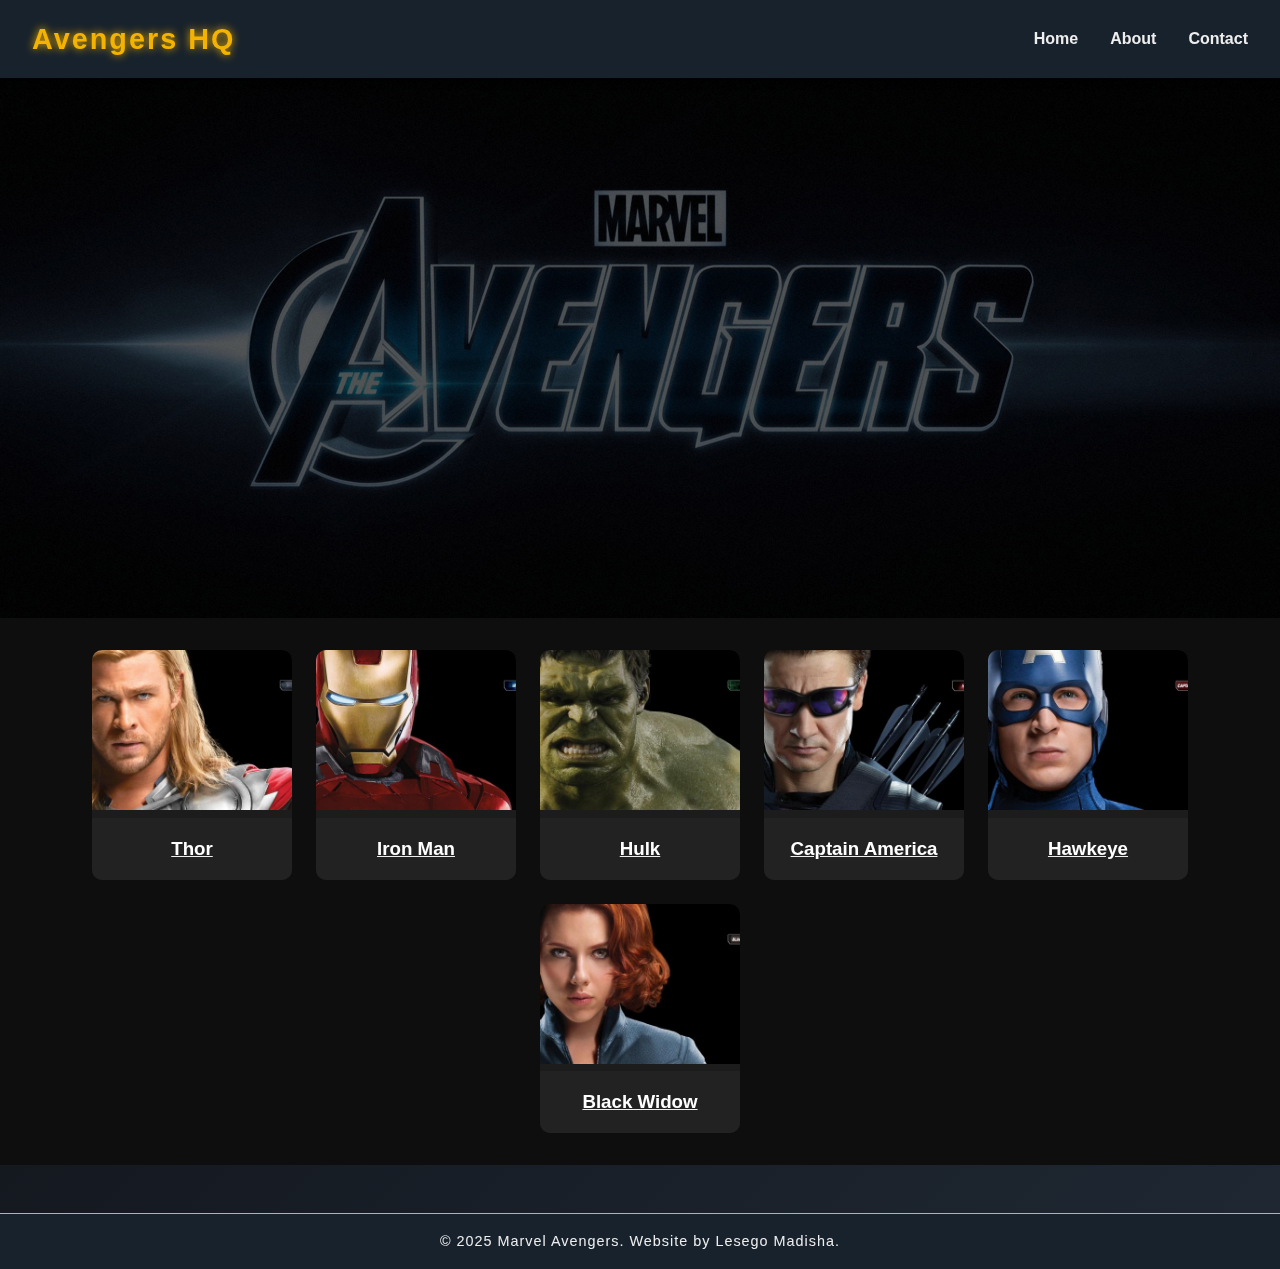
<file: index.html>
<!DOCTYPE html>
<html lang="en">
  <head>
    <meta charset="UTF-8" />
    <meta name="viewport" content="width=device-width, initial-scale=1.0" />
    <title>Avengers Assemble</title>
    <link rel="stylesheet" href="Avenger.css" />
  </head>
  <body>
    <nav class="navbar">
      <div class="logo">Avengers HQ</div>
      <ul class="nav-links">
        <li><a href="FNB.html">Home</a></li>
        <li><a href="About.html">About</a></li>
        <li><a href="Contact.html">Contact</a></li>
      </ul>
    </nav>

    <headers
      class="hero-banner"
      style="background-image: url('images/avengers logo.jpg')"
    >
    </headers>

    <section class="card-gallery">
      <div class="card">
        <a href="Avenger 1.html">
          <img src="images/avengers_01.jpg" alt="Thor" />
          <h3>Thor</h3>
        </a>
      </div>

      <div class="card">
        <a href="Avenger 2.html">
          <img src="images/avengers_02.jpg" alt="Iron Man" />
          <h3>Iron Man</h3>
        </a>
      </div>

      <div class="card">
        <a href="Avenger 3.html">
          <img src="images/avengers_03.jpg" alt="Hulk" />
          <h3>Hulk</h3>
        </a>
      </div>

      <div class="card">
        <a href="Avenger 4.html">
          <img src="images/avengers_04.jpg" alt="Captain America" />
          <h3>Captain America</h3>
        </a>
      </div>

      <div class="card">
        <a href="Avenger 5.html">
          <img src="images/avengers_05.jpg" alt="Hawkeye" />
          <h3>Hawkeye</h3>
        </a>
      </div>

      <div class="card">
        <a href="Avenger 6.html">
          <img src="images/avengers_06.jpg" alt="Black Widow" />
          <h3>Black Widow</h3>
        </a>
      </div>
    </section>

    <footer class="footer">
      <p>&copy; 2025 Marvel Avengers. Website by Lesego Madisha.</p>
    </footer>
  </body>
</html>
</file>
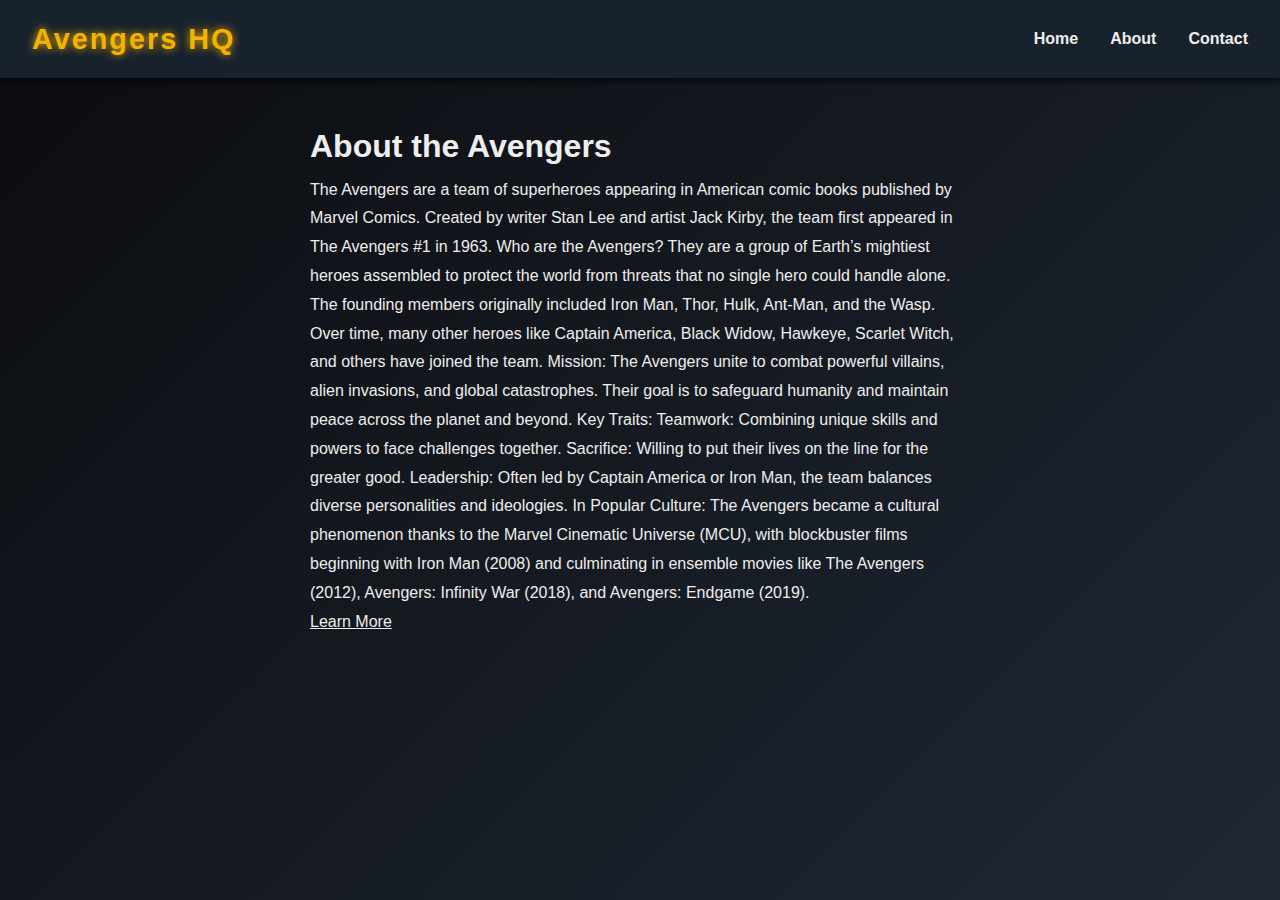
<file: About.html>
<!DOCTYPE html>
<html lang="en">
<head>
  <meta charset="UTF-8" />
  <meta name="viewport" content="width=device-width, initial-scale=1.0"/>
  <title>About Us - Avengers HQ</title>
  <link rel="stylesheet" href="Avenger.css" />
</head>
<body>

  <nav class="navbar">
    <div class="logo">Avengers HQ</div>
    <ul class="nav-links">
      <li><a href="FNB.html">Home</a></li>
      <li><a href="About.html" class="active">About</a></li>
      <li><a href="Contact.html">Contact</a></li>
    </ul>
  </nav>

  <main class="content">
    <section class="about-section">
      <h1>About the Avengers</h1>
      <p>The Avengers are a team of superheroes appearing in American comic books published by Marvel Comics. Created by writer Stan Lee and artist Jack Kirby, the team first appeared in The Avengers #1 in 1963.

Who are the Avengers?
They are a group of Earth’s mightiest heroes assembled to protect the world from threats that no single hero could handle alone. The founding members originally included Iron Man, Thor, Hulk, Ant-Man, and the Wasp. Over time, many other heroes like Captain America, Black Widow, Hawkeye, Scarlet Witch, and others have joined the team.

Mission:
The Avengers unite to combat powerful villains, alien invasions, and global catastrophes. Their goal is to safeguard humanity and maintain peace across the planet and beyond.

Key Traits:

Teamwork: Combining unique skills and powers to face challenges together.

Sacrifice: Willing to put their lives on the line for the greater good.

Leadership: Often led by Captain America or Iron Man, the team balances diverse personalities and ideologies.

In Popular Culture:
The Avengers became a cultural phenomenon thanks to the Marvel Cinematic Universe (MCU), with blockbuster films beginning with Iron Man (2008) and culminating in ensemble movies like The Avengers (2012), Avengers: Infinity War (2018), and Avengers: Endgame (2019).</p>

      <!-- Learn More button -->
      <a href="https://en.wikipedia.org/wiki/Marvel%27s_Avengers_(video_game)" class="learn-more-button">Learn More</a>
    </section>
  </main>

</body>
</html>
</file>
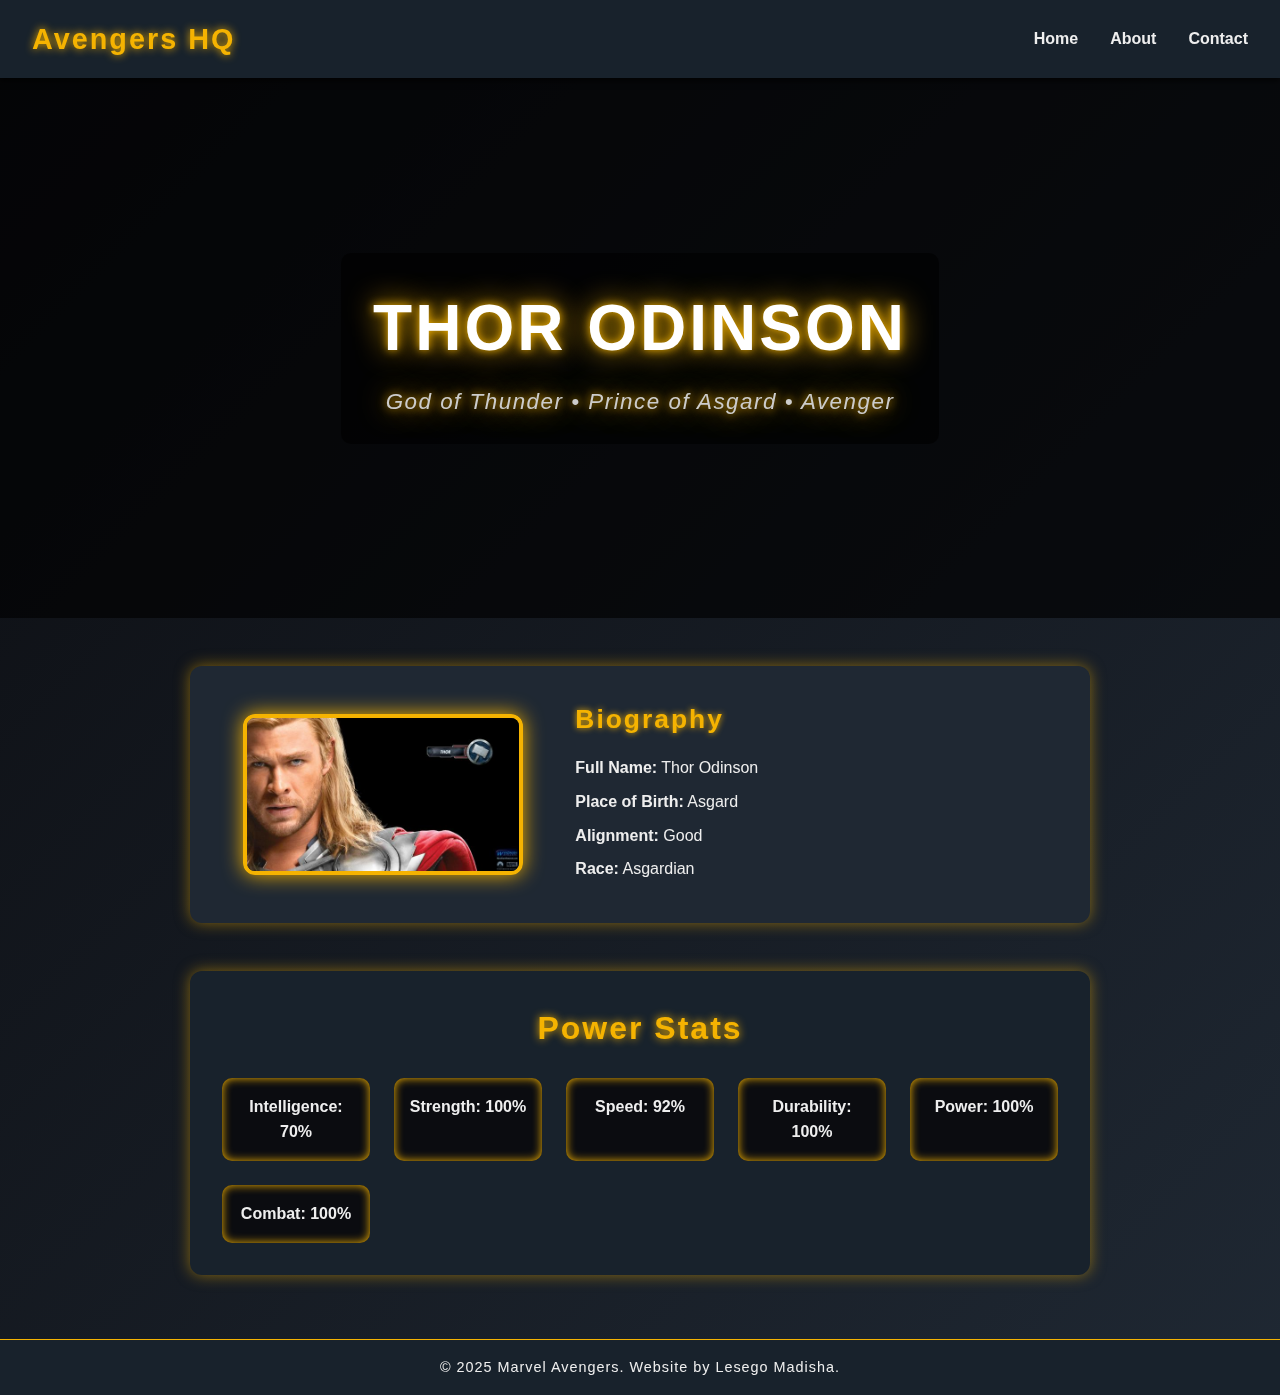
<file: Avenger 1.html>
<!DOCTYPE html>
<html lang="en">
<head>
  <meta charset="UTF-8" />
  <meta name="viewport" content="width=device-width, initial-scale=1.0" />
  <title>Thor - Avengers</title>
  <link rel="stylesheet" href="Avenger.css" />
</head>
<body>

  <!-- Navigation -->
  <nav class="navbar">
    <div class="logo">Avengers HQ</div>
    <ul class="nav-links">
      <li><a href="FNB.html">Home</a></li>
      <li><a href="About.html">About</a></li>
      <li><a href="Contact.html">Contact</a></li>
    </ul>
  </nav>

  <!-- Hero Banner -->
  <header class="hero-banner" style="background-image: url('https://images5.alphacoders.com/999/999131.jpg');">
    <div class="hero-text">
      <h1>Thor Odinson</h1>
      <p>God of Thunder • Prince of Asgard • Avenger</p>
    </div>
  </header>

  <!-- Profile Section -->
  <section class="profile-section">
    <div class="profile-image">
      <img src="images/avengers_01.jpg" alt="Thor">
    </div>
    <div class="bio">
      <h2>Biography</h2>
      <p><strong>Full Name:</strong> Thor Odinson</p>
      <p><strong>Place of Birth:</strong> Asgard</p>
      <p><strong>Alignment:</strong> Good</p>
      <p><strong>Race:</strong> Asgardian</p>
    </div>
  </section>

  <!-- Power Stats -->
  <section class="stats-section">
    <h2>Power Stats</h2>
    <div class="stats-grid">
      <div><strong>Intelligence:</strong> 70%</div>
      <div><strong>Strength:</strong> 100%</div>
      <div><strong>Speed:</strong> 92%</div>
      <div><strong>Durability:</strong> 100%</div>
      <div><strong>Power:</strong> 100%</div>
      <div><strong>Combat:</strong> 100%</div>
    </div>
  </section>

  <footer class="footer">
    <p>&copy; 2025 Marvel Avengers. Website by Lesego Madisha.</p>
  </footer>

</body>
</html>
</file>
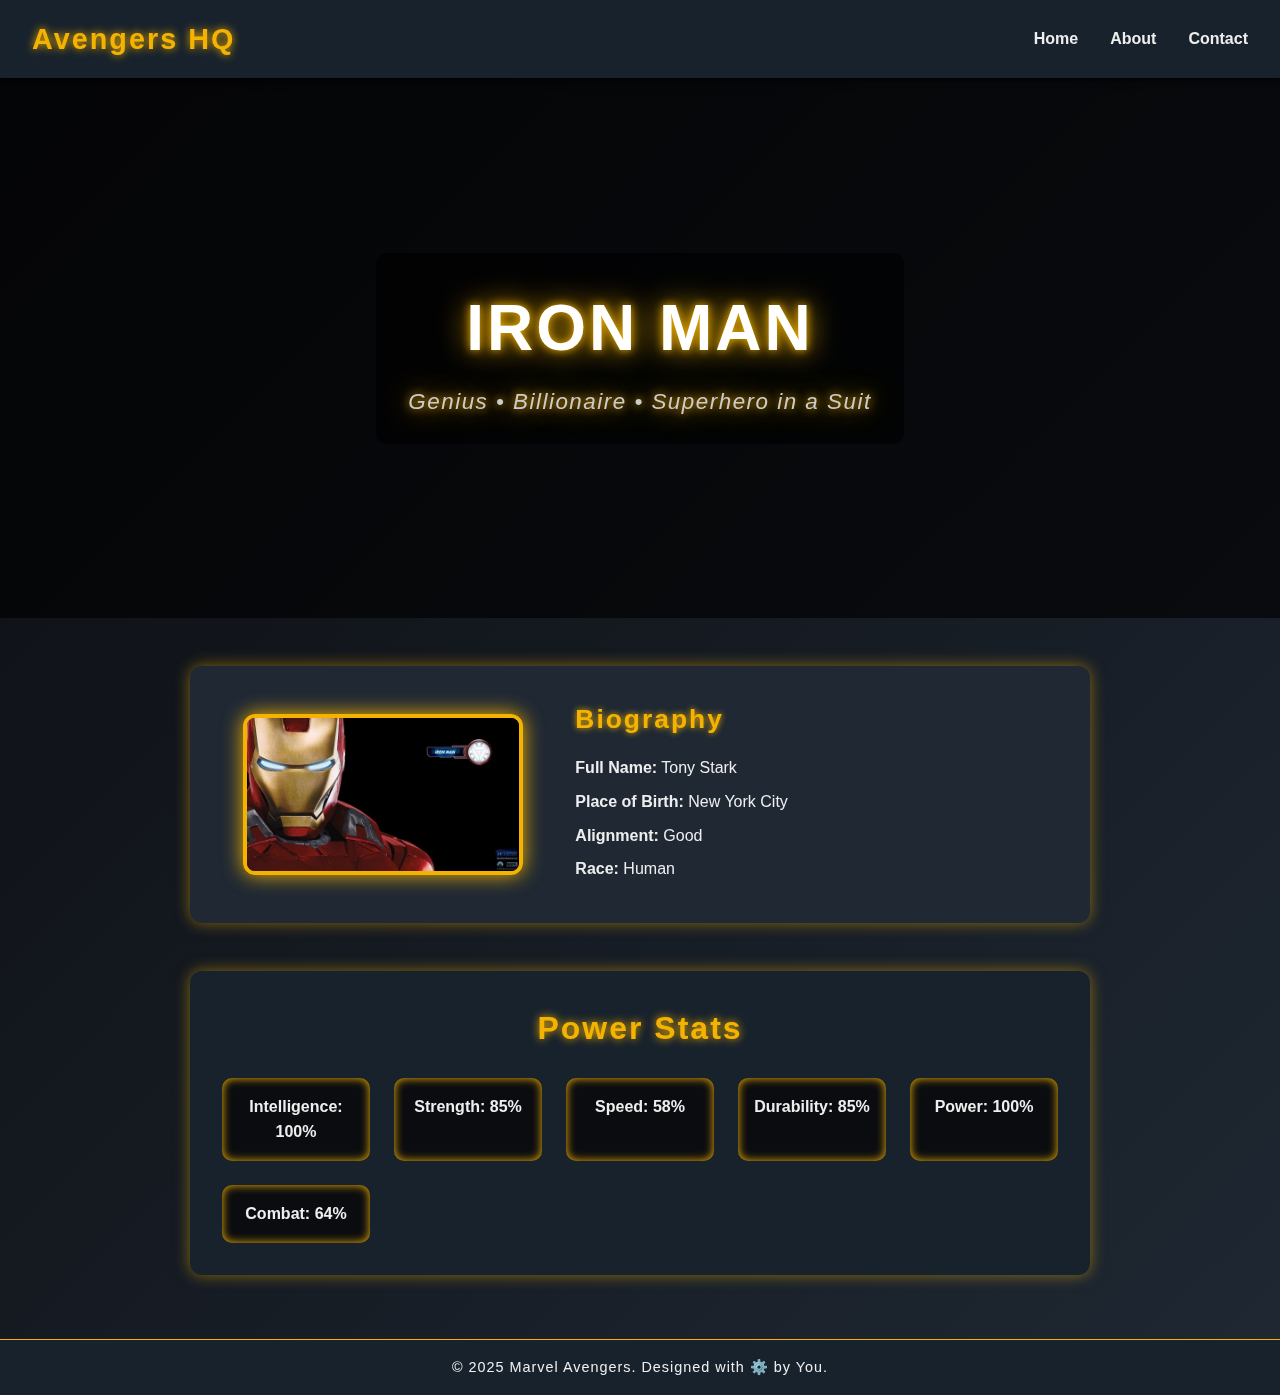
<file: Avenger 2.html>
<!DOCTYPE html>
<html lang="en">
  <head>
    <meta charset="UTF-8" />
    <meta name="viewport" content="width=device-width, initial-scale=1.0" />
    <title>Iron Man - Avengers</title>
    <link rel="stylesheet" href="Avenger.css" />
  </head>
  <body>
    <nav class="navbar">
      <div class="logo">Avengers HQ</div>
      <ul class="nav-links">
        <li><a href="FNB.html">Home</a></li>
        <li><a href="About.html">About</a></li>
        <li><a href="Contact.html">Contact</a></li>
      </ul>
    </nav>

    <header
      class="hero-banner"
      style="
        background-image: url('https://images5.alphacoders.com/999/999131.jpg');
      "
    >
      <div class="hero-text">
        <h1>Iron Man</h1>
        <p>Genius • Billionaire • Superhero in a Suit</p>
      </div>
    </header>

    <section class="profile-section">
      <div class="profile-image">
        <img src="images/avengers_02.jpg" alt="Iron Man" />
      </div>
      <div class="bio">
        <h2>Biography</h2>
        <p><strong>Full Name:</strong> Tony Stark</p>
        <p><strong>Place of Birth:</strong> New York City</p>
        <p><strong>Alignment:</strong> Good</p>
        <p><strong>Race:</strong> Human</p>
      </div>
    </section>

    <section class="stats-section">
      <h2>Power Stats</h2>
      <div class="stats-grid">
        <div><strong>Intelligence:</strong> 100%</div>
        <div><strong>Strength:</strong> 85%</div>
        <div><strong>Speed:</strong> 58%</div>
        <div><strong>Durability:</strong> 85%</div>
        <div><strong>Power:</strong> 100%</div>
        <div><strong>Combat:</strong> 64%</div>
      </div>
    </section>

    <footer class="footer">
      <p>&copy; 2025 Marvel Avengers. Designed with ⚙️ by You.</p>
    </footer>
  </body>
</html>
</file>
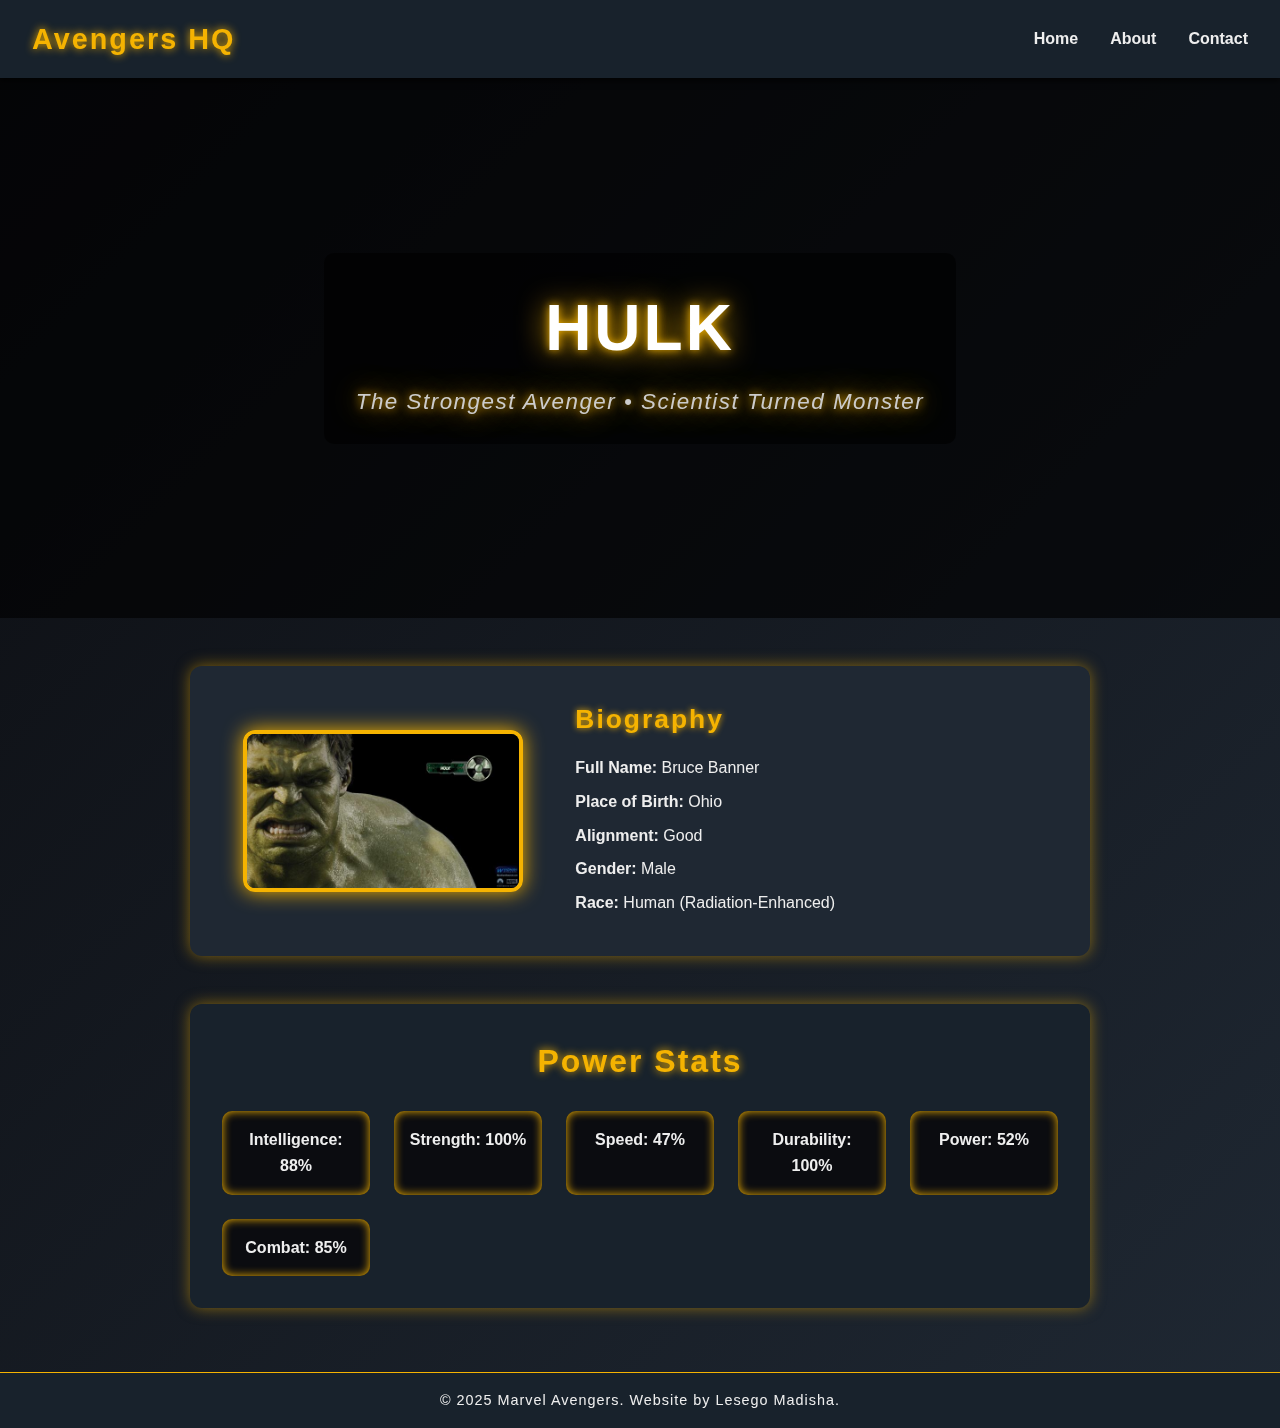
<file: Avenger 3.html>
<!DOCTYPE html>
<html lang="en">
  <head>
    <meta charset="UTF-8" />
    <meta name="viewport" content="width=device-width, initial-scale=1.0" />
    <title>Hulk - Avengers</title>
    <link rel="stylesheet" href="Avenger.css" />
  </head>
  <body>
    
    <nav class="navbar">
      <div class="logo">Avengers HQ</div>
      <ul class="nav-links">
        <li><a href="FNB.html">Home</a></li>
        <li><a href="About.html">About</a></li>
        <li><a href="Contact.html">Contact</a></li>
      </ul>
    </nav>

    
    <header
      class="hero-banner"
      style="
        background-image: url('https://images5.alphacoders.com/999/999131.jpg');
      "
    >
      <div class="hero-text">
        <h1>Hulk</h1>
        <p>The Strongest Avenger • Scientist Turned Monster</p>
      </div>
    </header>

    
    <section class="profile-section">
      <div class="profile-image">
        <img src="images/avengers_03.jpg" alt="Hulk" />
      </div>
      <div class="bio">
        <h2>Biography</h2>
        <p><strong>Full Name:</strong> Bruce Banner</p>
        <p><strong>Place of Birth:</strong> Ohio</p>
        <p><strong>Alignment:</strong> Good</p>
        <p><strong>Gender:</strong> Male</p>
        <p><strong>Race:</strong> Human (Radiation-Enhanced)</p>
      </div>
    </section>

    
    <section class="stats-section">
      <h2>Power Stats</h2>
      <div class="stats-grid">
        <div><strong>Intelligence:</strong> 88%</div>
        <div><strong>Strength:</strong> 100%</div>
        <div><strong>Speed:</strong> 47%</div>
        <div><strong>Durability:</strong> 100%</div>
        <div><strong>Power:</strong> 52%</div>
        <div><strong>Combat:</strong> 85%</div>
      </div>
    </section>

    <footer class="footer">
      <p>&copy; 2025 Marvel Avengers. Website by Lesego Madisha.</p>
    </footer>
  </body>
</html>
</file>
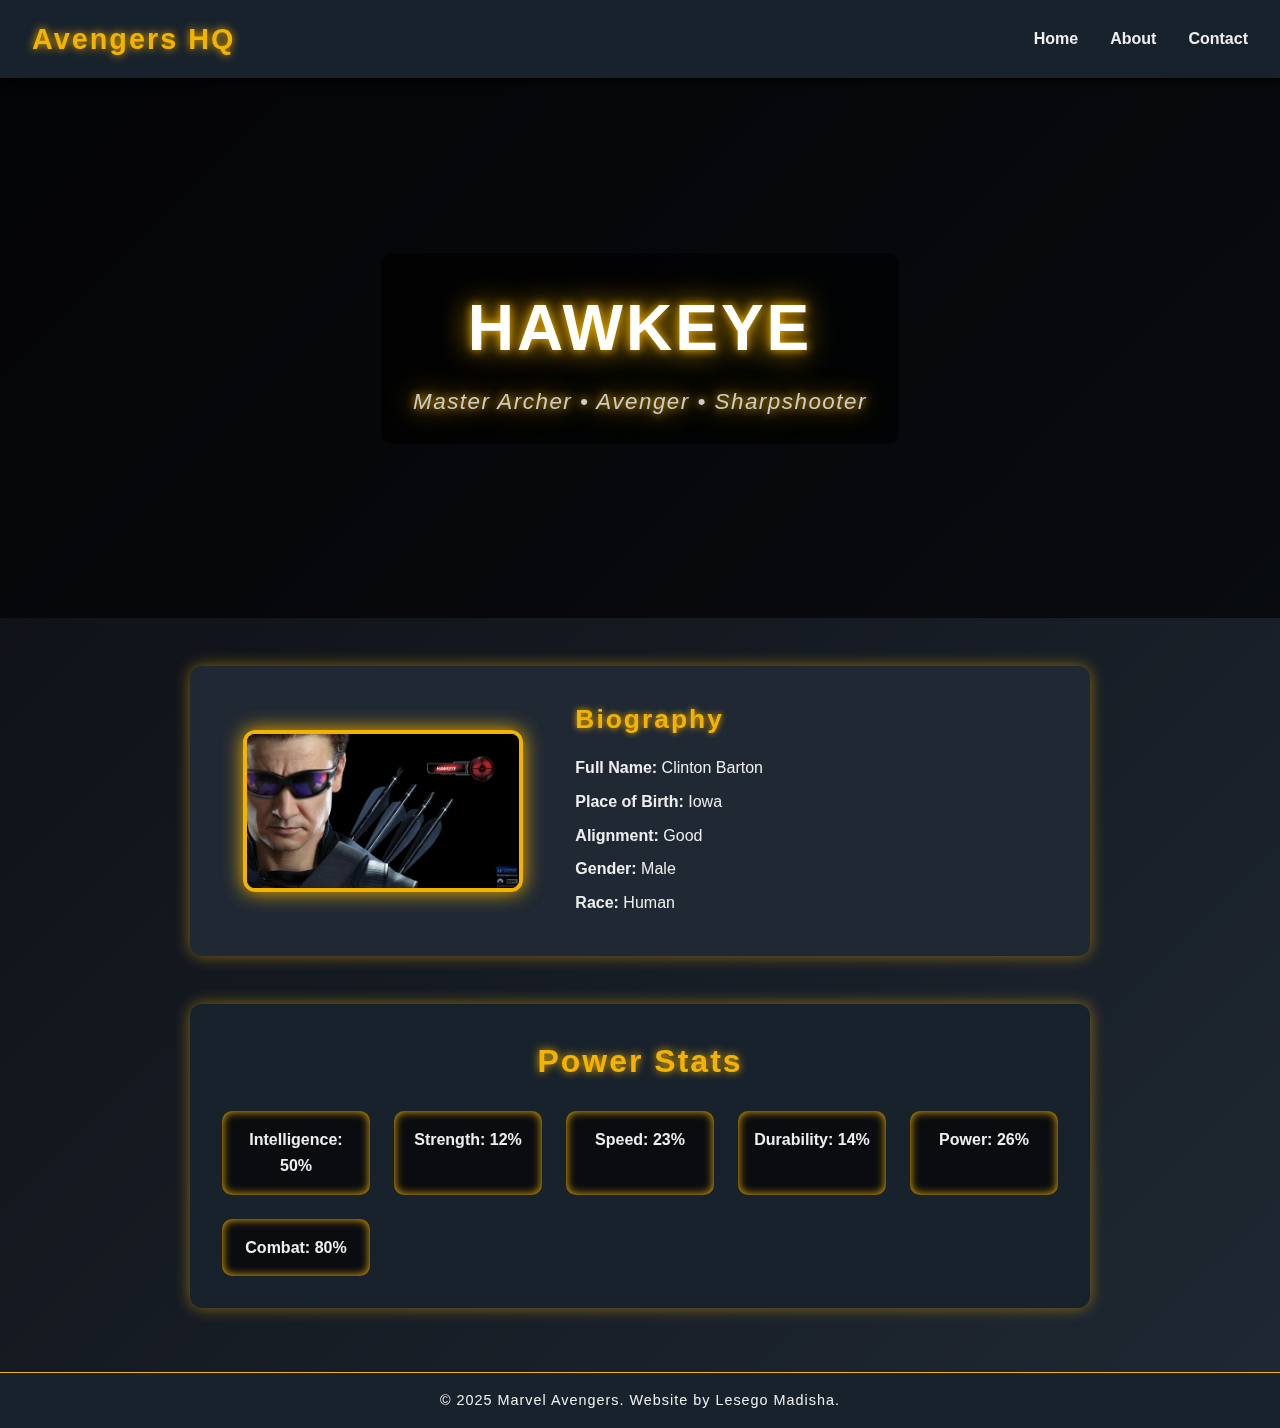
<file: Avenger 4.html>
<!DOCTYPE html>
<html lang="en">
<head>
  <meta charset="UTF-8" />
  <meta name="viewport" content="width=device-width, initial-scale=1.0" />
  <title>Hawkeye - Avengers</title>
  <link rel="stylesheet" href="Avenger.css" />
</head>
<body>

  
  <nav class="navbar">
    <div class="logo">Avengers HQ</div>
    <ul class="nav-links">
      <li><a href="FNB.html">Home</a></li>
      <li><a href="About.html">About</a></li>
      <li><a href="Contact.html">Contact</a></li>
    </ul>
  </nav>

  
  <header class="hero-banner" style="background-image: url('https://images.alphacoders.com/641/641513.jpg');">
    <div class="hero-text">
      <h1>Hawkeye</h1>
      <p>Master Archer • Avenger • Sharpshooter</p>
    </div>
  </header>

  
  <section class="profile-section">
    <div class="profile-image">
      <img src="images/avengers_04.jpg" alt="Hawkeye">
    </div>
    <div class="bio">
      <h2>Biography</h2>
      <p><strong>Full Name:</strong> Clinton Barton</p>
      <p><strong>Place of Birth:</strong> Iowa</p>
      <p><strong>Alignment:</strong> Good</p>
      <p><strong>Gender:</strong> Male</p>
      <p><strong>Race:</strong> Human</p>
    </div>
  </section>

  
  <section class="stats-section">
    <h2>Power Stats</h2>
    <div class="stats-grid">
      <div><strong>Intelligence:</strong> 50%</div>
      <div><strong>Strength:</strong> 12%</div>
      <div><strong>Speed:</strong> 23%</div>
      <div><strong>Durability:</strong> 14%</div>
      <div><strong>Power:</strong> 26%</div>
      <div><strong>Combat:</strong> 80%</div>
    </div>
  </section>

  <footer class="footer">
    <p>&copy; 2025 Marvel Avengers. Website by Lesego Madisha.</p>
  </footer>

</body>
</html>
</file>
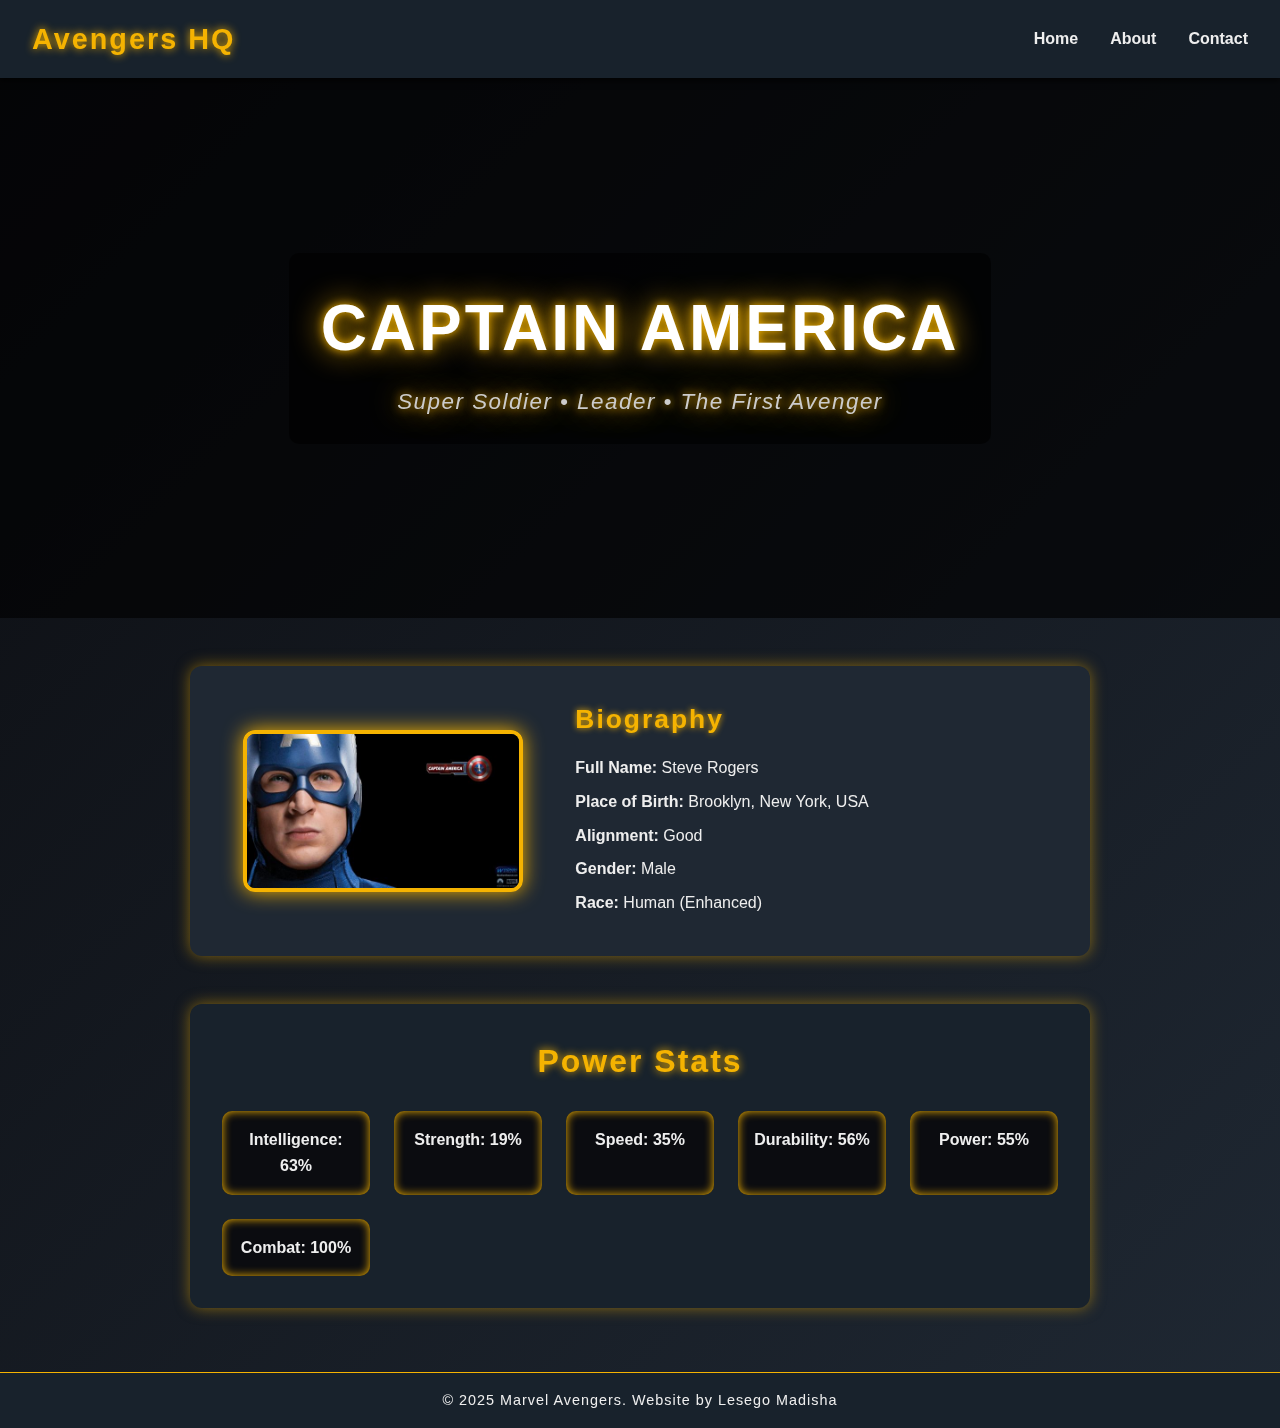
<file: Avenger 5.html>
<!DOCTYPE html>
<html lang="en">
<head>
  <meta charset="UTF-8" />
  <meta name="viewport" content="width=device-width, initial-scale=1.0" />
  <title>Captain America - Avengers</title>
  <link rel="stylesheet" href="Avenger.css" />
</head>
<body>

  
  <nav class="navbar">
    <div class="logo">Avengers HQ</div>
    <ul class="nav-links">
      <li><a href="FNB.html">Home</a></li>
      <li><a href="About.html">About</a></li>
      <li><a href="Contact.html">Contact</a></li>
    </ul>
  </nav>

  
  <header class="hero-banner" style="background-image: url('https://images5.alphacoders.com/693/693160.jpg');">
    <div class="hero-text">
      <h1>Captain America</h1>
      <p>Super Soldier • Leader • The First Avenger</p>
    </div>
  </header>

  
  <section class="profile-section">
    <div class="profile-image">
      <img src="images/avengers_05.jpg" alt="Captain America">
    </div>
    <div class="bio">
      <h2>Biography</h2>
      <p><strong>Full Name:</strong> Steve Rogers</p>
      <p><strong>Place of Birth:</strong> Brooklyn, New York, USA</p>
      <p><strong>Alignment:</strong> Good</p>
      <p><strong>Gender:</strong> Male</p>
      <p><strong>Race:</strong> Human (Enhanced)</p>
    </div>
  </section>

  
  <section class="stats-section">
    <h2>Power Stats</h2>
    <div class="stats-grid">
      <div><strong>Intelligence:</strong> 63%</div>
      <div><strong>Strength:</strong> 19%</div>
      <div><strong>Speed:</strong> 35%</div>
      <div><strong>Durability:</strong> 56%</div>
      <div><strong>Power:</strong> 55%</div>
      <div><strong>Combat:</strong> 100%</div>
    </div>
  </section>

  <footer class="footer">
    <p>&copy; 2025 Marvel Avengers. Website by Lesego Madisha</p>
  </footer>

</body>
</html>
</file>
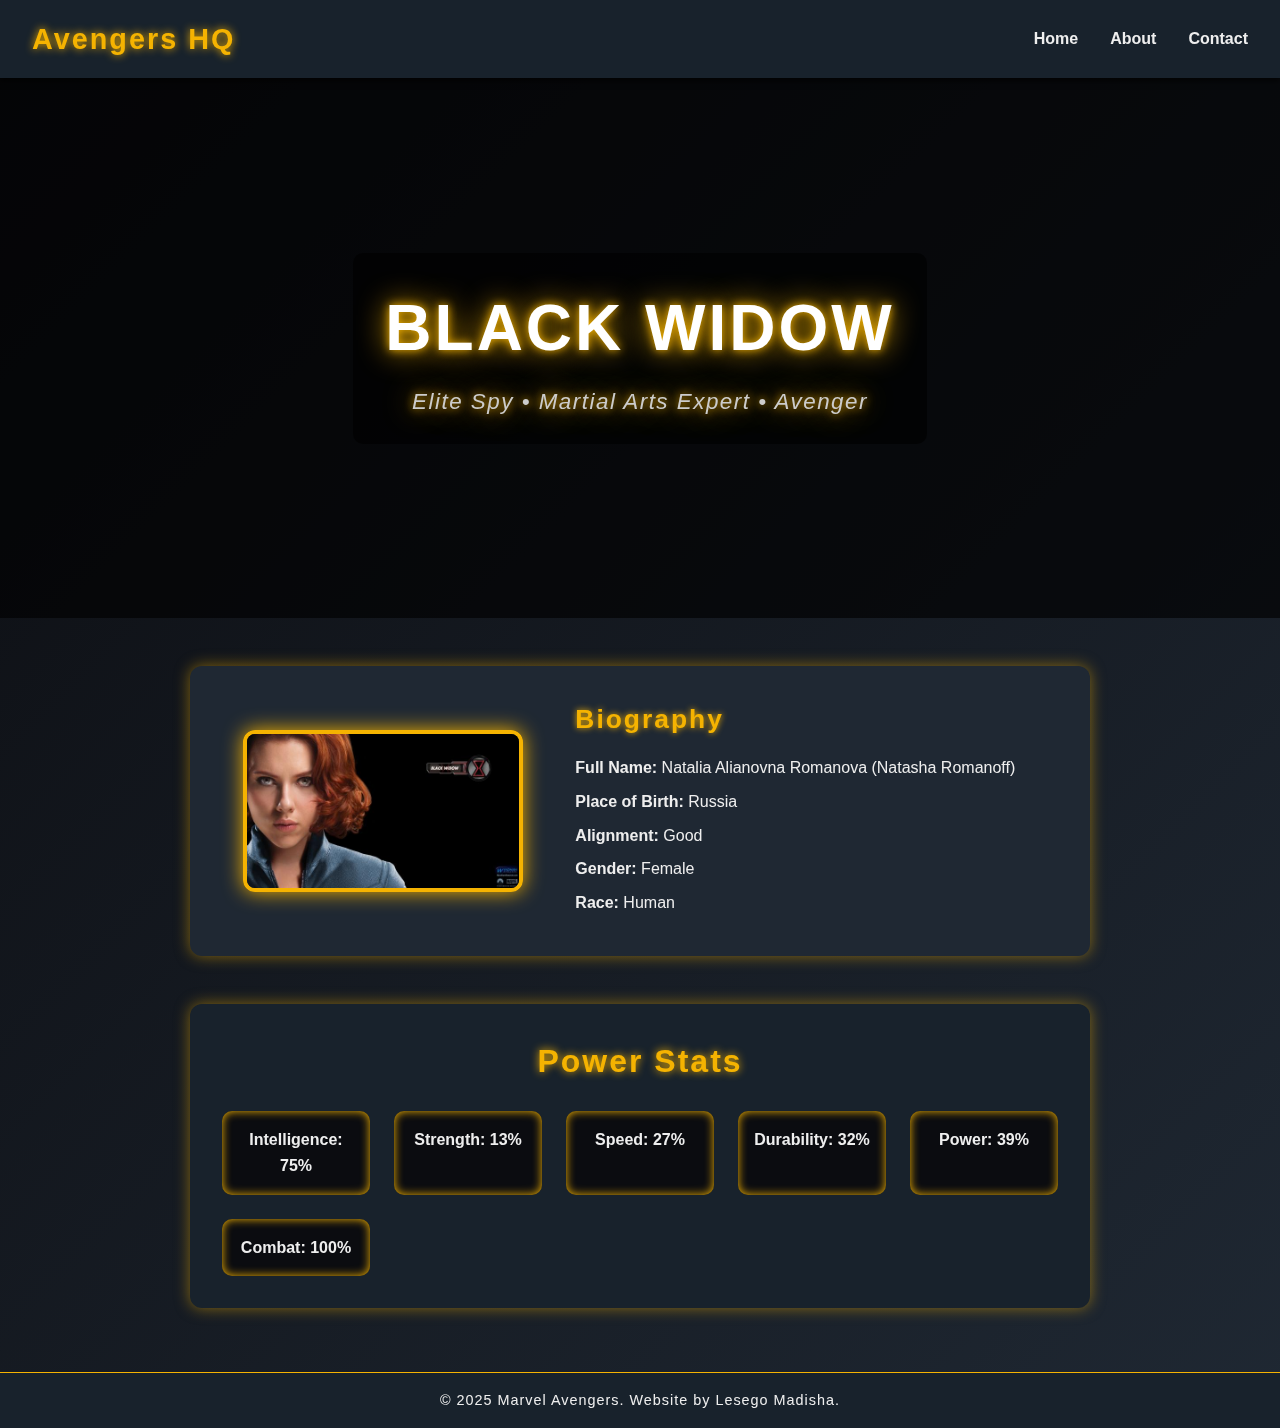
<file: Avenger 6.html>
<!DOCTYPE html>
<html lang="en">
<head>
  <meta charset="UTF-8" />
  <meta name="viewport" content="width=device-width, initial-scale=1.0" />
  <title>Black Widow - Avengers</title>
  <link rel="stylesheet" href="Avenger.css" />
</head>
<body>

  
  <nav class="navbar">
    <div class="logo">Avengers HQ</div>
    <ul class="nav-links">
      <li><a href="FNB.html">Home</a></li>
      <li><a href="About.html">About</a></li>
      <li><a href="Contact.html">Contact</a></li>
    </ul>
  </nav>

  
  <header class="hero-banner" style="background-image: url('https://images7.alphacoders.com/564/564078.jpg');">
    <div class="hero-text">
      <h1>Black Widow</h1>
      <p>Elite Spy • Martial Arts Expert • Avenger</p>
    </div>
  </header>

  
  <section class="profile-section">
    <div class="profile-image">
      <img src="images/avengers_06.jpg" alt="Black Widow">
    </div>
    <div class="bio">
      <h2>Biography</h2>
      <p><strong>Full Name:</strong> Natalia Alianovna Romanova (Natasha Romanoff)</p>
      <p><strong>Place of Birth:</strong> Russia</p>
      <p><strong>Alignment:</strong> Good</p>
      <p><strong>Gender:</strong> Female</p>
      <p><strong>Race:</strong> Human</p>
    </div>
  </section>

  
  <section class="stats-section">
    <h2>Power Stats</h2>
    <div class="stats-grid">
      <div><strong>Intelligence:</strong> 75%</div>
      <div><strong>Strength:</strong> 13%</div>
      <div><strong>Speed:</strong> 27%</div>
      <div><strong>Durability:</strong> 32%</div>
      <div><strong>Power:</strong> 39%</div>
      <div><strong>Combat:</strong> 100%</div>
    </div>
  </section>

  <footer class="footer">
    <p>&copy; 2025 Marvel Avengers. Website by Lesego Madisha.</p>
  </footer>

</body>
</html>
</file>
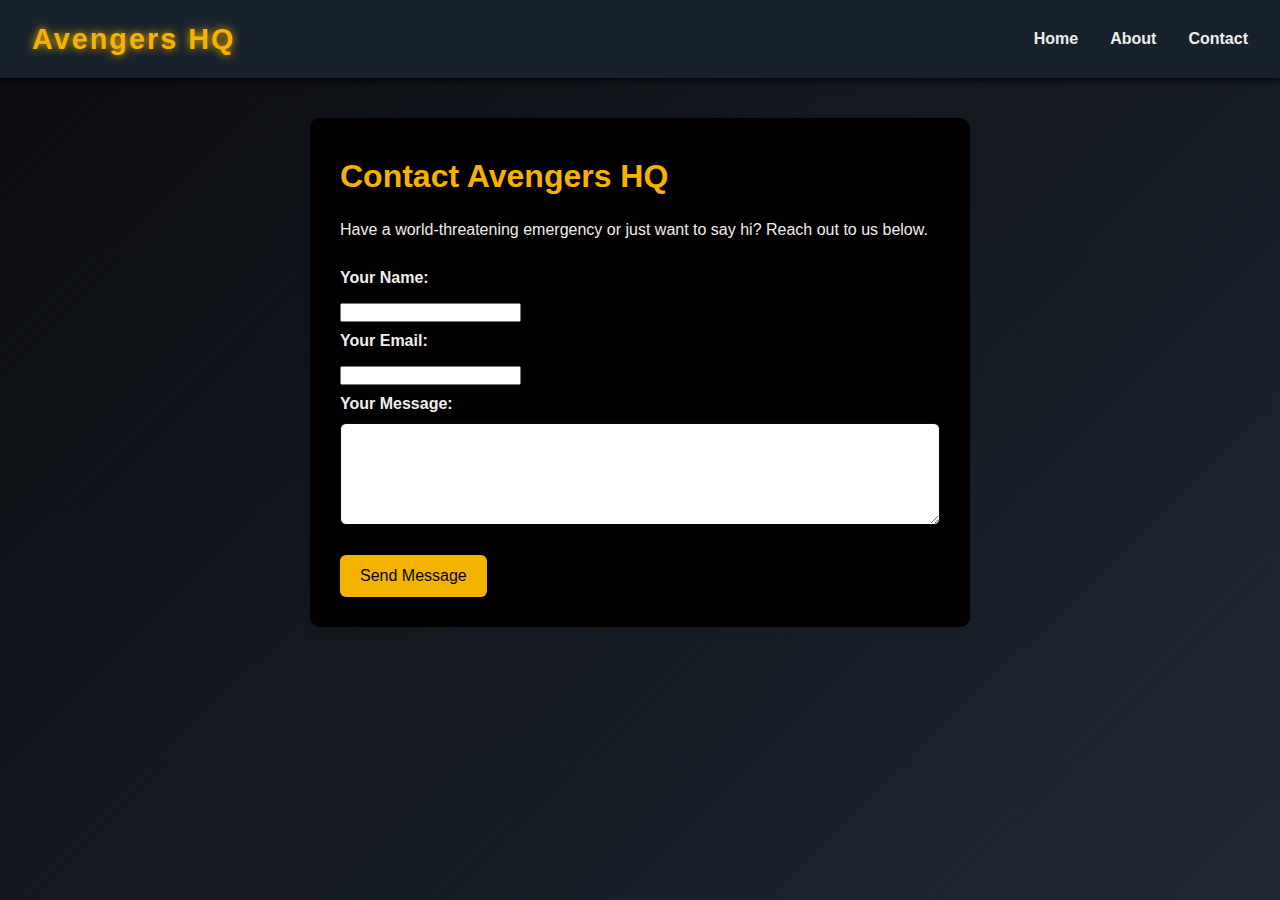
<file: Contact.html>
<!DOCTYPE html>
<html lang="en">
<head>
  <meta charset="UTF-8" />
  <meta name="viewport" content="width=device-width, initial-scale=1.0"/>
  <title>Contact Us - Avengers HQ</title>
  <link rel="stylesheet" href="Avenger.css" />
</head>
<body>

  <nav class="navbar">
    <div class="logo">Avengers HQ</div>
    <ul class="nav-links">
      <li><a href="FNB.html">Home</a></li>
      <li><a href="About.html">About</a></li>
      <li><a href="Contact.html" class="active">Contact</a></li>
    </ul>
  </nav>

  <main class="content">
    <section class="contact-section">
      <h1>Contact Avengers HQ</h1>
      <p>Have a world-threatening emergency or just want to say hi? Reach out to us below.</p>

      <form action="#" method="post" class="contact-form">
        <label for="name">Your Name:</label>
        <input type="text" id="name" name="name" required />

        <label for="email">Your Email:</label>
        <input type="email" id="email" name="email" required />

        <label for="message">Your Message:</label>
        <textarea id="message" name="message" rows="5" required></textarea>

        <button type="submit">Send Message</button>
      </form>
    </section>
  </main>

</body>
</html>
</file>
<file: Avenger.css>
/* ===== Reset & Base ===== */
* {
  margin: 0;
  padding: 0;
  box-sizing: border-box;
  font-family: "Segoe UI", Tahoma, Geneva, Verdana, sans-serif;
  scroll-behavior: smooth;
}

body {
  background-color: #0d0d0d;
  color: #f1f1f1;
  line-height: 1.6;
}

/* ===== Navbar ===== */
.navbar {
  background-color: #111;
  display: flex;
  justify-content: space-between;
  align-items: center;
  padding: 1rem 2rem;
  position: sticky;
  top: 0;
  z-index: 1000;
}

.logo {
  font-size: 1.5rem;
  color: #fff;
  font-weight: bold;
}

.nav-links {
  list-style: none;
  display: flex;
  gap: 1.5rem;
}

.nav-links li a {
  color: #f1f1f1;
  text-decoration: none;
  font-weight: bold;
  transition: color 0.3s ease;
}

.nav-links li a:hover {
  color: #e63946;
}

/* ===== Hero Banner ===== */
.hero-banner {
  height: 300px;
  background-size: cover;
  background-position: center;
  display: flex;
  align-items: center;
  justify-content: center;
  position: relative;
}

.hero-text {
  background-color: rgba(0, 0, 0, 0.6);
  padding: 1.5rem 2rem;
  border-radius: 10px;
  text-align: center;
}

.hero-text h1 {
  font-size: 2.5rem;
  color: #fff;
}

.hero-text p {
  font-size: 1.2rem;
  color: #ccc;
}

/* ===== Profile Section ===== */
.profile-section {
  display: flex;
  flex-wrap: wrap;
  gap: 2rem;
  padding: 2rem;
  justify-content: center;
  background-color: #121212;
}

.profile-image img {
  width: 300px;
  border-radius: 10px;
  box-shadow: 0 0 10px #000;
}

.bio {
  max-width: 500px;
}

.bio h2 {
  margin-bottom: 1rem;
  color: #e63946;
}

.bio p {
  margin-bottom: 0.6rem;
  font-size: 1rem;
}

/* ===== Stats Section ===== */
.stats-section {
  padding: 2rem;
  background-color: #181818;
  text-align: center;
}

.stats-section h2 {
  color: #e63946;
  margin-bottom: 1rem;
}

.stats-grid {
  display: grid;
  grid-template-columns: repeat(auto-fit, minmax(180px, 1fr));
  gap: 1rem;
  max-width: 900px;
  margin: auto;
}

.stats-grid div {
  background-color: #222;
  padding: 1rem;
  border-radius: 8px;
  font-size: 1rem;
}

/* ===== Card Gallery (Home Page) ===== */
.card-gallery {
  display: flex;
  flex-wrap: wrap;
  justify-content: center;
  padding: 2rem;
  gap: 1.5rem;
  background-color: #0e0e0e;
}

.card {
  background-color: #1c1c1c;
  border-radius: 10px;
  overflow: hidden;
  width: 200px;
  text-align: center;
  transition: transform 0.3s;
}

.card:hover {
  transform: scale(1.05);
}

.card img {
  width: 200;
  height: 160px;
  object-fit: cover;
}

.card h3 {
  color: white;
  padding: 1rem;
  margin: 0;
  background-color: #222;
}

/* ===== Footer ===== */
.footer {
  background-color: #111;
  color: #888;
  text-align: center;
  padding: 1rem;
  margin-top: 3rem;
}

/* ===== Responsive Adjustments ===== */
@media (max-width: 768px) {
  .profile-section {
    flex-direction: column;
    align-items: center;
  }

  .profile-image img {
    width: 80%;
  }
}

/* Reset some basics */
* {
  margin: 0;
  padding: 0;
  box-sizing: border-box;
  font-family: "Segoe UI", Tahoma, Geneva, Verdana, sans-serif;
  color: #eee;
}

/* Body background with subtle dark gradient */
body {
  background: linear-gradient(135deg, #0b0c10, #1f2833);
  min-height: 100vh;
}

/* Navbar styles */
.navbar {
  display: flex;
  justify-content: space-between;
  align-items: center;
  background-color: #18222c;
  padding: 1rem 2rem;
  box-shadow: 0 3px 6px rgba(0, 0, 0, 0.7);
  position: sticky;
  top: 0;
  z-index: 100;
}

.logo {
  font-size: 1.8rem;
  font-weight: 700;
  letter-spacing: 2px;
  color: #f5b301;
  text-shadow: 0 0 8px #f5b301;
  cursor: default;
}

.nav-links {
  list-style: none;
  display: flex;
  gap: 2rem;
}

.nav-links li a {
  text-decoration: none;
  font-weight: 600;
  color: #eee;
  transition: color 0.3s ease;
  position: relative;
}

.nav-links li a::after {
  content: "";
  position: absolute;
  width: 0%;
  height: 2px;
  background: #f5b301;
  left: 0;
  bottom: -4px;
  transition: width 0.3s ease;
}

.nav-links li a:hover,
.nav-links li a:focus {
  color: #f5b301;
}

.nav-links li a:hover::after,
.nav-links li a:focus::after {
  width: 100%;
}

/* Hero banner with overlay */
.hero-banner {
  position: relative;
  height: 60vh;
  background-size: cover;
  background-position: center;
  display: flex;
  align-items: center;
  justify-content: center;
  text-align: center;
}

.hero-banner::before {
  content: "";
  position: absolute;
  inset: 0;
  background: rgba(11, 12, 16, 0.7);
  mix-blend-mode: multiply;
  z-index: 0;
}

.hero-text {
  position: relative;
  z-index: 1;
  color: #f5b301;
  text-shadow: 0 0 10px #f5b301, 0 0 30px #f5b301;
  max-width: 80%;
}

.hero-text h1 {
  font-size: 4rem;
  margin-bottom: 0.3rem;
  letter-spacing: 3px;
  text-transform: uppercase;
  font-weight: 900;
  font-family: "Impact", sans-serif;
}

.hero-text p {
  font-size: 1.4rem;
  font-style: italic;
  letter-spacing: 1.5px;
}

/* Profile Section */
.profile-section {
  display: flex;
  flex-wrap: wrap;
  gap: 2rem;
  max-width: 900px;
  margin: 3rem auto;
  background: #1f2833;
  padding: 2rem;
  border-radius: 12px;
  box-shadow: 0 0 15px rgba(245, 179, 1, 0.5);
}

.profile-image {
  flex: 1 1 280px;
  display: flex;
  align-items: center;
  justify-content: center;
}

.profile-image img {
  width: 100%;
  max-width: 280px;
  border-radius: 12px;
  box-shadow: 0 0 20px #f5b301;
  transition: transform 0.3s ease;
  border: 4px solid #f5b301;
}

.profile-image img:hover {
  transform: scale(1.05);
}

.bio {
  flex: 2 1 400px;
  color: #ddd;
  font-size: 1.1rem;
}

.bio h2 {
  color: #f5b301;
  margin-bottom: 1rem;
  letter-spacing: 2px;
  text-shadow: 0 0 6px #f5b301;
}

.bio p {
  margin-bottom: 0.6rem;
  line-height: 1.5;
}

/* Power Stats Section */
.stats-section {
  max-width: 900px;
  margin: 0 auto 4rem;
  padding: 2rem;
  background: #18222c;
  border-radius: 12px;
  box-shadow: 0 0 15px rgba(245, 179, 1, 0.5);
  color: #eee;
}

.stats-section h2 {
  color: #f5b301;
  margin-bottom: 1.5rem;
  text-align: center;
  font-size: 2rem;
  letter-spacing: 2px;
  text-shadow: 0 0 8px #f5b301;
}

.stats-grid {
  display: grid;
  grid-template-columns: repeat(auto-fit, minmax(140px, 1fr));
  gap: 1.5rem;
  font-weight: 600;
  font-size: 1.1rem;
  text-align: center;
}

.stats-grid div {
  background: #0b0c10;
  padding: 1rem 0.8rem;
  border-radius: 10px;
  box-shadow: 0 0 10px #f5b301 inset;
  transition: background-color 0.3s ease;
  cursor: default;
}

.stats-grid div:hover {
  background-color: #f5b301;
  color: #0b0c10;
  box-shadow: 0 0 15px #f5b301;
}

/* Footer */
.footer {
  text-align: center;
  padding: 1rem 0;
  background-color: #18222c;
  color: #bbb;
  font-size: 0.9rem;
  border-top: 1px solid #f5b301;
  letter-spacing: 1px;
  user-select: none;
}

.footer p {
  display: inline-block;
}

/* Responsive tweaks */
@media (max-width: 768px) {
  .profile-section {
    flex-direction: column;
    align-items: center;
  }

  .profile-image,
  .bio {
    flex: none;
    width: 100%;
    text-align: center;
  }

  .bio p {
    font-size: 1rem;
  }
}

.content {
  padding: 40px;
  max-width: 800px;
  margin: auto;
  font-family: "Segoe UI", Tahoma, Geneva, Verdana, sans-serif;
  line-height: 1.8;
  color: #0a0707;
}

.avengers-info {
  background-color: #f9f9f9;
  padding: 30px;
  border-radius: 10px;
  box-shadow: 0 4px 8px rgba(0, 0, 0, 0.1);
}

.avengers-info h2,
.avengers-info h3 {
  color: #e62429;
  margin-top: 20px;
}

.avengers-info ul {
  list-style-type: disc;
  margin-left: 20px;
}

.avengers-info p {
  margin-bottom: 15px;
}

.content {
  padding: 40px 20px;
  max-width: 700px;
  margin: auto;
}

/* Contact Section */
.contact-section {
  background-color: #020000;
  padding: 30px;
  border-radius: 10px;
  box-shadow: 0 4px 10px rgba(0, 0, 0, 0.1);
}

.contact-section h1 {
  color: #f5b301;
  margin-bottom: 10px;
}

.contact-section p {
  margin-bottom: 20px;
  font-size: 16px;
}

/* Contact Form */
.contact-form label {
  display: block;
  margin-bottom: 5px;
  font-weight: 600;
}

input, textarea {
  color: #000;
}

.contact-form textarea {
  width: 100%;
  padding: 10px;
  margin-bottom: 20px;
  border: 1px solid #080707;
  border-radius: 6px;
  font-size: 14px;
  box-sizing: border-box;
}

.contact-form button {
  padding: 12px 20px;
  background-color: #f5b301;
  color: rgb(5, 4, 4);
  border: none;
  border-radius: 6px;
  cursor: pointer;
  font-size: 16px;
  transition: background-color 0.3s ease;
}

.contact-form button:hover {
  background-color: #f5b301;
}
</file>
